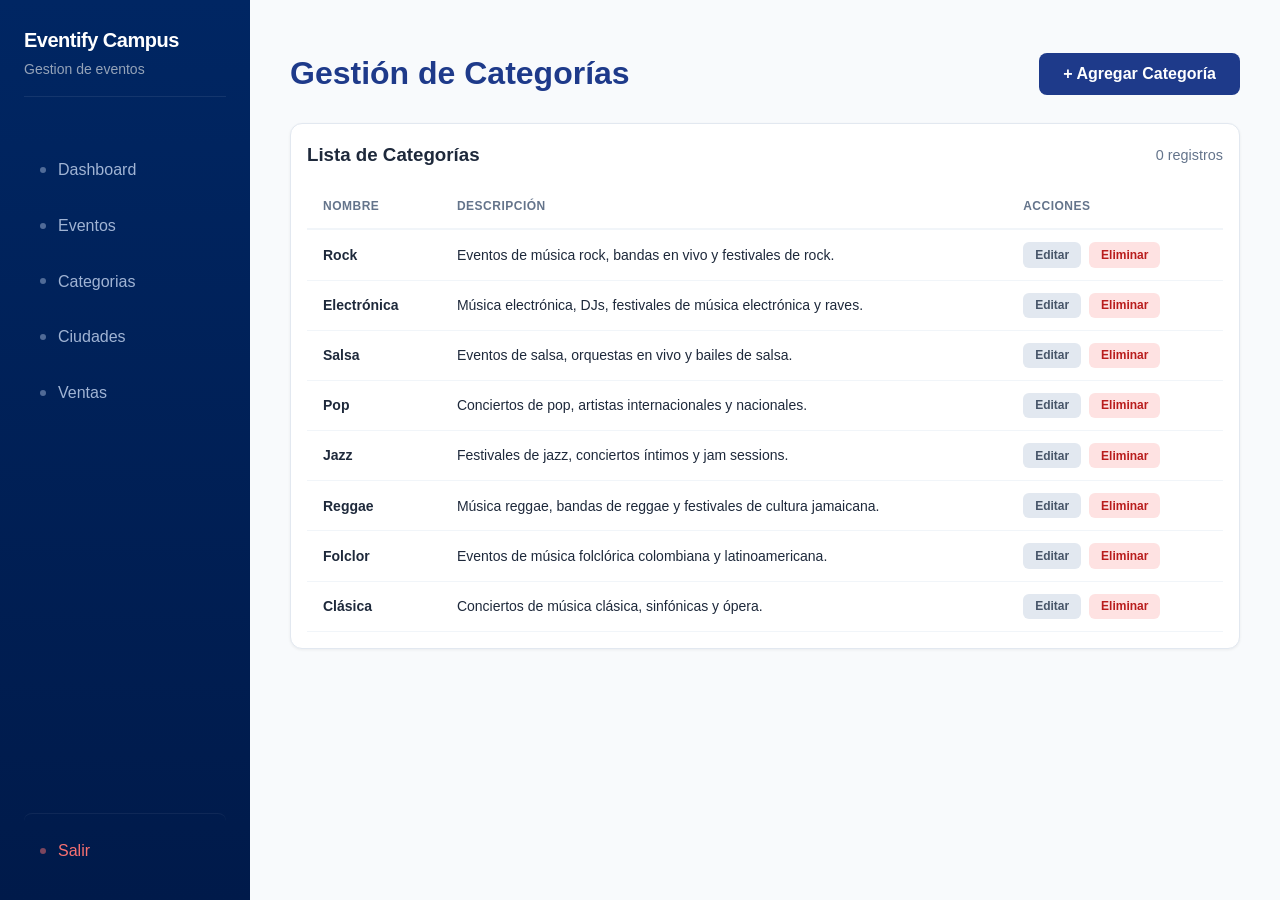
<file: Campusland-proyecto-js-main/Proyecto JS - Campuslands/pages/categorias.html>
<!DOCTYPE html>
<html lang="es">

<head>
    <meta charset="UTF-8">
    <meta name="viewport" content="width=device-width, initial-scale=1.0">
    <title>Gestión de Categorías - Eventify Campus</title>
    <link rel="icon" href="../resources/img/logo.jpeg">
    <link rel="stylesheet" href="../css/categorias.css">
    <link rel="stylesheet" href="../css/main.css">
</head>

<body>

    <div class="main-layout">
        <!-- Sidebar -->
        <div id="sidebar-container"></div>

        <!-- Contenido Principal -->
        <main class="dashboard-container">
            <section class="content">
                <header class="content-header">
                    <h1>Gestión de Categorías</h1>
                    <button id="btn-nueva-categoria" class="btn-primary">+ Agregar Categoría</button>
                </header>

                <!-- Tabla de Categorías -->
                <section class="table-container">
                    <div style="display: flex; justify-content: space-between; align-items: center; margin-bottom: 15px;">
                        <h3 style="color: #1e293b;">Lista de Categorías</h3>
                        <span id="contador-categorias" style="color: #64748b; font-size: 0.9rem;">0 registros</span>
                    </div>
                    <table id="tabla-categorias">
                        <thead>
                            <tr>
                                <th>Nombre</th>
                                <th>Descripción</th>
                                <th>Acciones</th>
                            </tr>
                        </thead>
                        <tbody id="body-categorias">
                            <!-- Las categorías se cargan aquí con JavaScript -->
                        </tbody>
                    </table>
                </section>
            </section>
        </main>
    </div>

    <div id="modal-categoria" class="modal-categoria">
        <div class="modal-content-categoria">
            <div style="display: flex; justify-content: space-between; align-items: center; margin-bottom: 20px; border-bottom: 1px solid #e2e8f0; padding-bottom: 15px;">
                <h2 id="modal-titulo" style="color: #1e3a8a; margin: 0;">Nueva Categoría</h2>
                <button type="button" id="btn-cerrar-modal-categoria" style="background: none; border: none; font-size: 1.5rem; cursor: pointer; color: #94a3b8;">&times;</button>
            </div>
            <form id="form-categoria">
                <input type="hidden" id="cat-id">
                
                <div class="form-group">
                    <label for="cat-nombre">Nombre</label>
                    <input type="text" id="cat-nombre" placeholder="Ej: Rock" required>
                </div>
                
                <div class="form-group">
                    <label for="cat-desc">Descripción</label>
                    <textarea id="cat-desc" rows="3" placeholder="Describe la categoría..."></textarea>
                </div>
                
                <button type="submit" class="btn-save">Guardar Categoría</button>
                <button type="button" id="btn-cancelar-categoria" class="btn-cancel">Cancelar</button>
            </form>
        </div>
    </div>
    
    <script src="../js/main.js"></script>
    <script src="../js/categorias.js"></script>

</body>

</html>
</file>
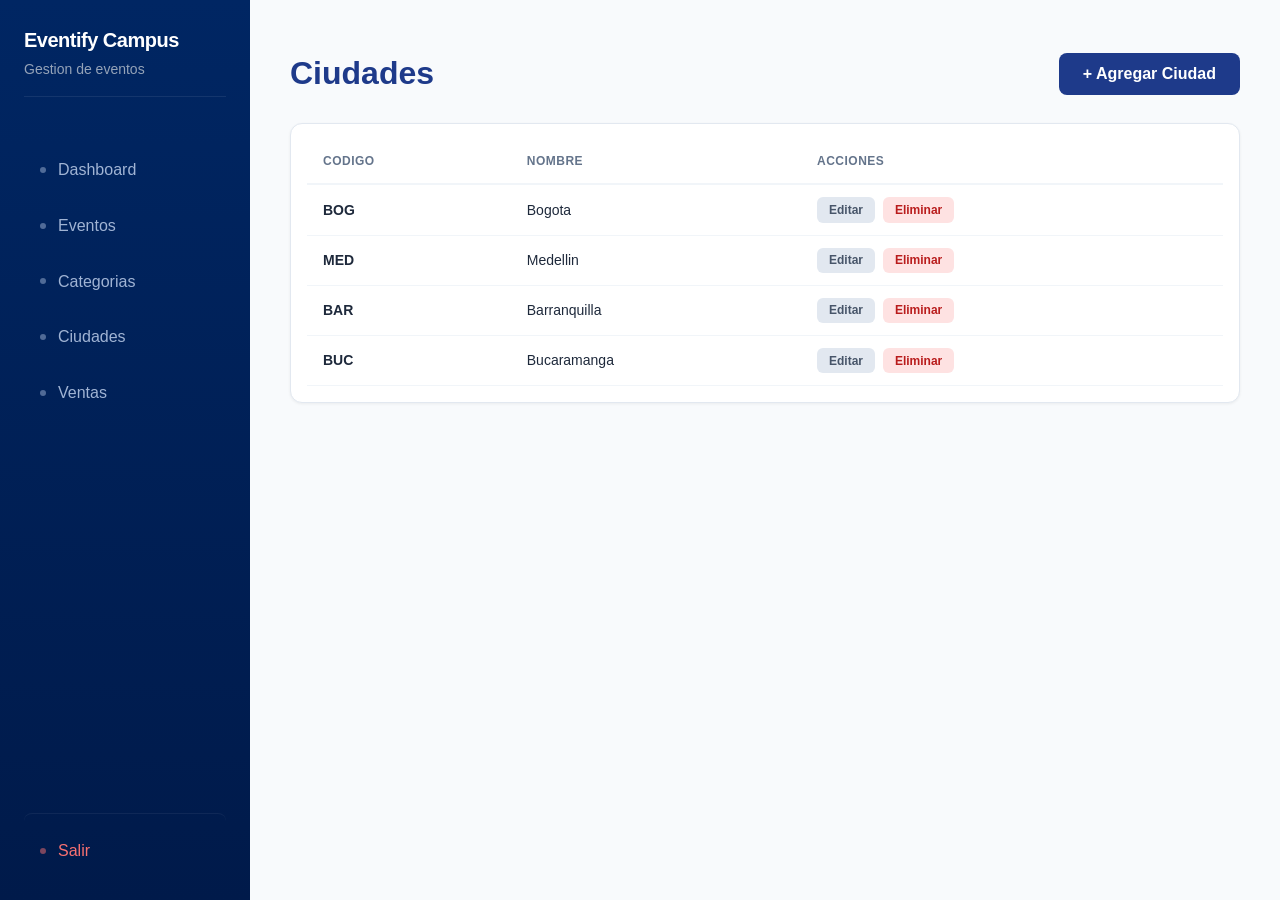
<file: Campusland-proyecto-js-main/Proyecto JS - Campuslands/pages/ciudades.html>
<!DOCTYPE html>
<html lang="es">
<head>
    <meta charset="UTF-8">
    <meta name="viewport" content="width=device-width, initial-scale=1.0">
    <title>Gestion de Ciudades - Eventify Campus</title>
    <link rel="icon" href="../resources/img/logo.jpeg">
    <link rel="stylesheet" href="../css/ciudades.css">
    <link rel="stylesheet" href="../css/main.css">
</head>
<body>

    <div class="main-layout">  
        <div id="sidebar-container"></div>

        <main class="dashboard-container">
            <section class="content">
                <header class="content-header">
                    <h1>Ciudades</h1>
                    <button id="btn-nueva-ciudad" class="btn-primary">+ Agregar Ciudad</button>
                </header>

                <!-- Tabla de Ciudades -->
                <section class="table-container">
                    <table id="tabla-ciudades">
                        <thead>
                            <tr>
                                <th>Codigo</th>
                                <th>Nombre</th>
                                <th>Acciones</th>
                            </tr>
                        </thead>
                        <tbody id="body-ciudades">
                        </tbody>
                    </table>
                </section>
            </section>
        </main>
    </div>

    <div id="modal-ciudad" class="modal-overlay">
        <div class="modal-content-ciudad">
            <h2 id="modal-titulo-ciudad">Nueva Ciudad</h2>
            <form id="form-ciudad">
                <input type="hidden" id="ciudad-id">
                
                <div class="form-group">
                    <label for="ciudad-codigo">Codigo</label>
                    <input type="text" id="ciudad-codigo" placeholder="Ej: BOG" required>
                    <small style="color: #64748b; display: block; margin-top: 4px;">Codigo unico de 3 caracteres</small>
                </div>
                
                <div class="form-group">
                    <label for="ciudad-nombre">Nombre</label>
                    <input type="text" id="ciudad-nombre" placeholder="Ej: Bogota" required>
                </div>
                
                <button type="submit" class="btn-save">Guardar Ciudad</button>
                <button type="button" id="ciudad-btn-cancelar" class="btn-cancel">Cancelar</button>
            </form>
        </div>
    </div>

    <script src="../js/main.js"></script>
    <script src="../js/ciudades.js"></script>

</body>
</html>
</file>
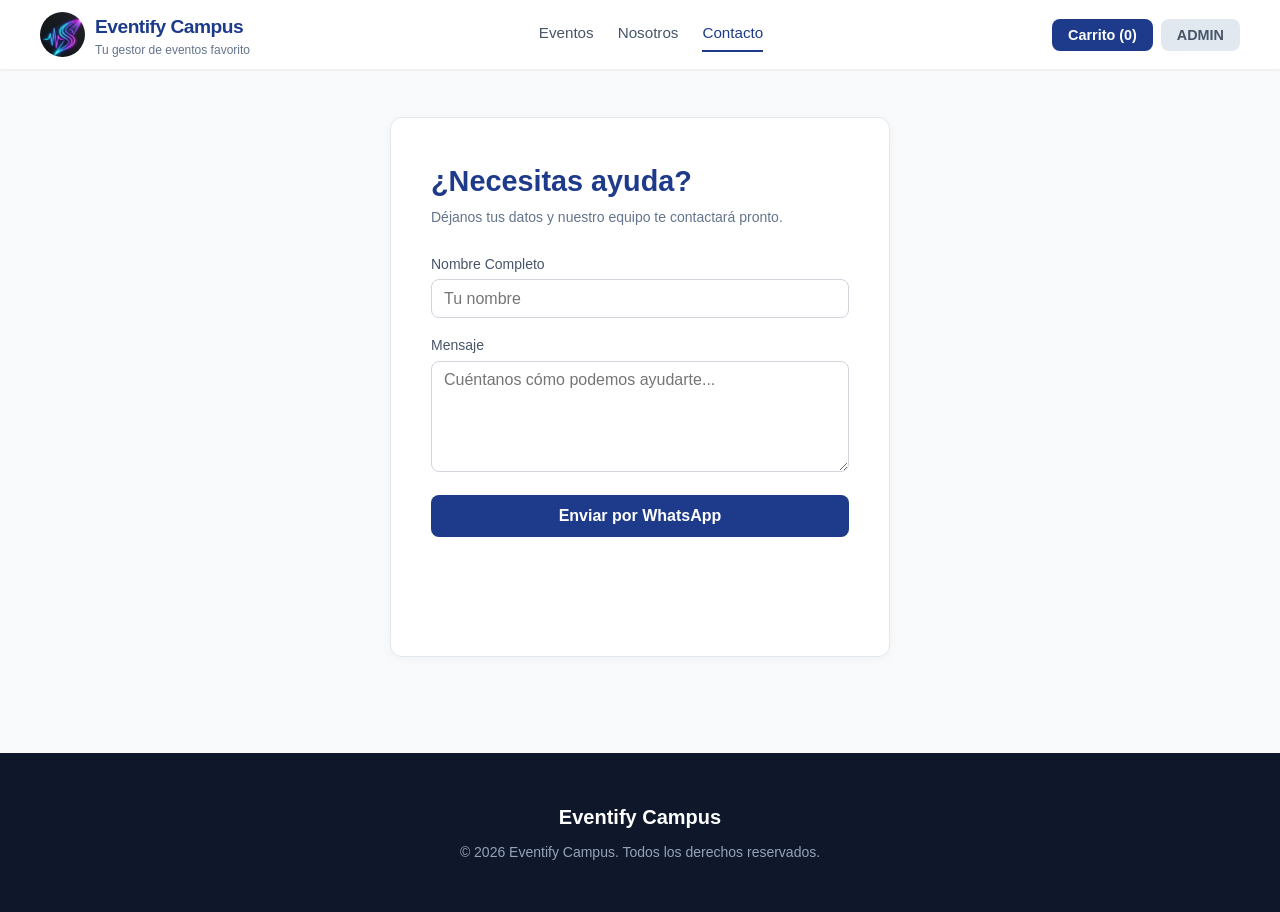
<file: Campusland-proyecto-js-main/Proyecto JS - Campuslands/pages/contacto.html>
<!DOCTYPE html>
<html lang="es">

<head>
    <meta charset="UTF-8">
    <meta name="viewport" content="width=device-width, initial-scale=1.0">
    <title>Contacto - Eventify Campus</title>
    <link rel="icon" href="../resources/img/logo.jpeg">
    <link rel="stylesheet" href="../css/main.css">
    <link rel="stylesheet" href="../css/contacto.css">
</head>

<body>

    <header class="navbar">
        <div class="logo-container">
            <div class="logo-icon">
                <a href="../index.html">
                    <img src="../resources/img/logo.jpeg" alt="logo">
                </a>
            </div>
            <div>
                <span class="logo-title">Eventify Campus</span>
                <p class="logo-subtitle">Tu gestor de eventos favorito</p>
            </div>
        </div>
        <nav class="nav-links">
            <a href="../index.html">Eventos</a>
            <a href="nostros.html">Nosotros</a>
            <a href="#" class="active">Contacto</a>
        </nav>
        <nav class="nav-acions">
            <button class="btn-carrito">Carrito</button>
            <a href="login.html">
                <button class="btn-panel">ADMIN</button>
            </a>
        </nav>
    </header>

    <main class="container">
        <section class="contact-section">
            <div class="contact-card">
                <h2>¿Necesitas ayuda?</h2>
                <p>Déjanos tus datos y nuestro equipo te contactará pronto.</p>

                <form id="form-contacto">
                    <div class="form-group">
                        <label for="nombre">Nombre Completo</label>
                        <input type="text" id="nombre" placeholder="Tu nombre" required>
                    </div>

                    <div class="form-group">
                        <label for="mensaje">Mensaje</label>
                        <textarea id="mensaje" rows="5" placeholder="Cuéntanos cómo podemos ayudarte..."
                            required></textarea>
                    </div>

                    <button type="submit" class="btn-primary">Enviar por WhatsApp</button>
                </form>
            </div>
        </section>
    </main>

    <footer class="main-footer">
        <h3>Eventify Campus</h3>
        <p>© 2026 Eventify Campus. Todos los derechos reservados.</p>
    </footer>

    <script src="../js/cliente.js"></script>
    <script src="../js/contacto.js"></script>
</body>

</html>
</file>
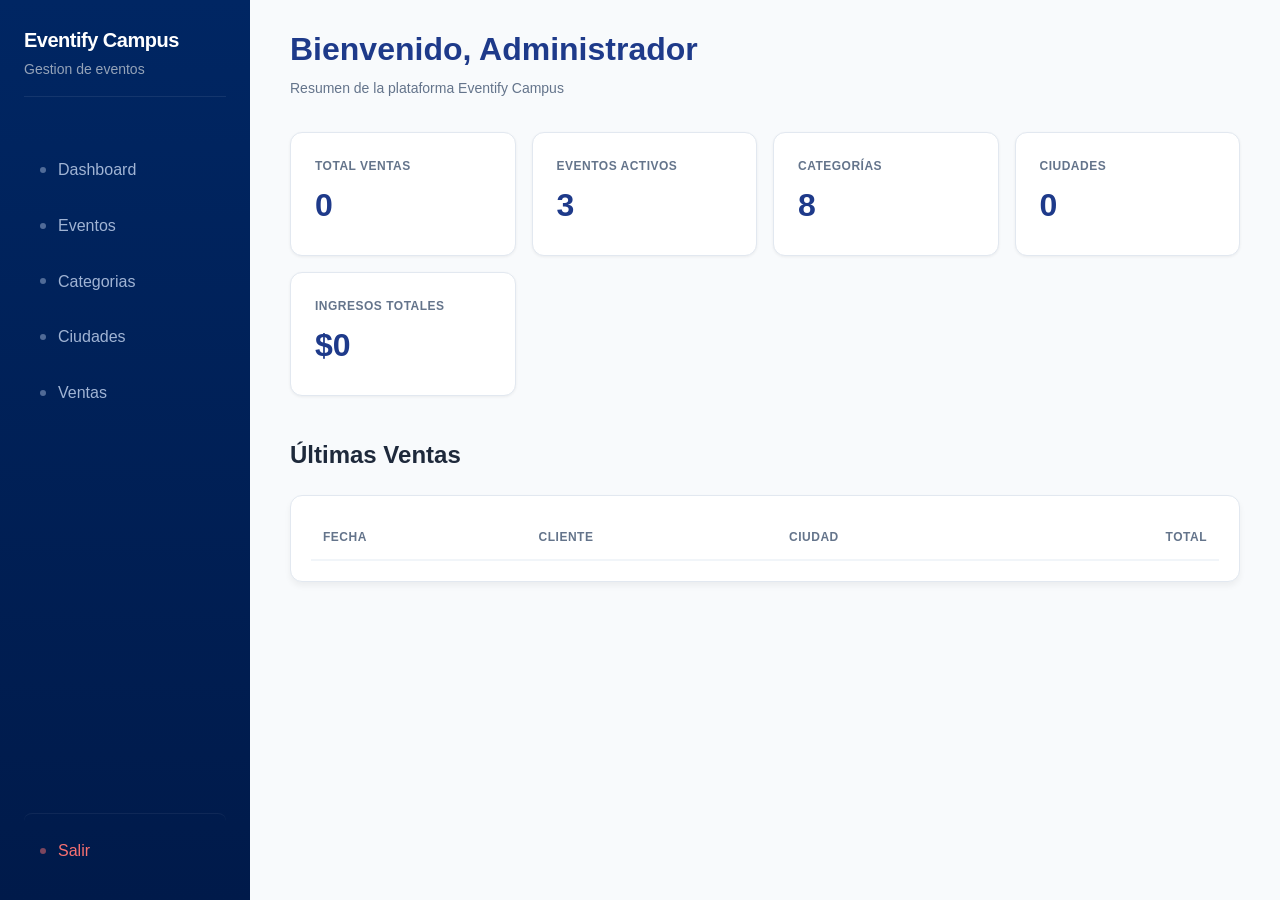
<file: Campusland-proyecto-js-main/Proyecto JS - Campuslands/pages/dasboard.html>
<!DOCTYPE html>
<html lang="es">

<head>
    <meta charset="UTF-8">
    <meta name="viewport" content="width=device-width, initial-scale=1.0">
    <title>Dashboard - Eventify Campus</title>
    <link rel="icon" href="../resources/img/logo.jpeg">
    <link rel="stylesheet" href="../css/main.css">
    <link rel="stylesheet" href="../css/dashboard.css">
</head>

<body>
    <div class="main-layout">

        <div id="sidebar-container"></div>

        <main class="content">
            <h1>Bienvenido, Administrador</h1>
            <p>Resumen de la plataforma Eventify Campus</p>

            <div class="stats-grid">
                <div class="card">
                    <h3>Total Ventas</h3>
                    <p id="stat-ventas">0</p>
                </div>
                <div class="card">
                    <h3>Eventos Activos</h3>
                    <p id="stat-eventos">0</p>
                </div>
                <div class="card">
                    <h3>Categorías</h3>
                    <p id="stat-categorias">0</p>
                </div>
                <div class="card">
                    <h3>Ciudades</h3>
                    <p id="stat-ciudades">0</p>
                </div>
                <div class="card">
                    <h3>Ingresos Totales</h3>
                    <p id="stat-ingresos">$0</p>
                </div>
            </div>

            <section class="recent-sales" style="margin-top: 40px;">
                <h2 style="color: #1e293b; margin-bottom: 20px;">Últimas Ventas</h2>
                <div class="table-container" style="background: white; padding: 20px; border-radius: 12px; box-shadow: 0 4px 6px rgba(0,0,0,0.05);">
                    <table style="width: 100%; border-collapse: collapse;">
                        <thead>
                            <tr>
                                <th style="text-align: left; color: #64748b; padding: 12px; border-bottom: 2px solid #f1f5f9;">Fecha</th>
                                <th style="text-align: left; color: #64748b; padding: 12px; border-bottom: 2px solid #f1f5f9;">Cliente</th>
                                <th style="text-align: left; color: #64748b; padding: 12px; border-bottom: 2px solid #f1f5f9;">Ciudad</th>
                                <th style="text-align: right; color: #64748b; padding: 12px; border-bottom: 2px solid #f1f5f9;">Total</th>
                            </tr>
                        </thead>
                        <tbody id="ultimas-ventas-body">
                        </tbody>
                    </table>
                </div>
            </section>
        </main>
    </div>

    <script src="../js/main.js"></script>
    <script src="../js/dashboard.js"></script>
</body>

</html>
</file>
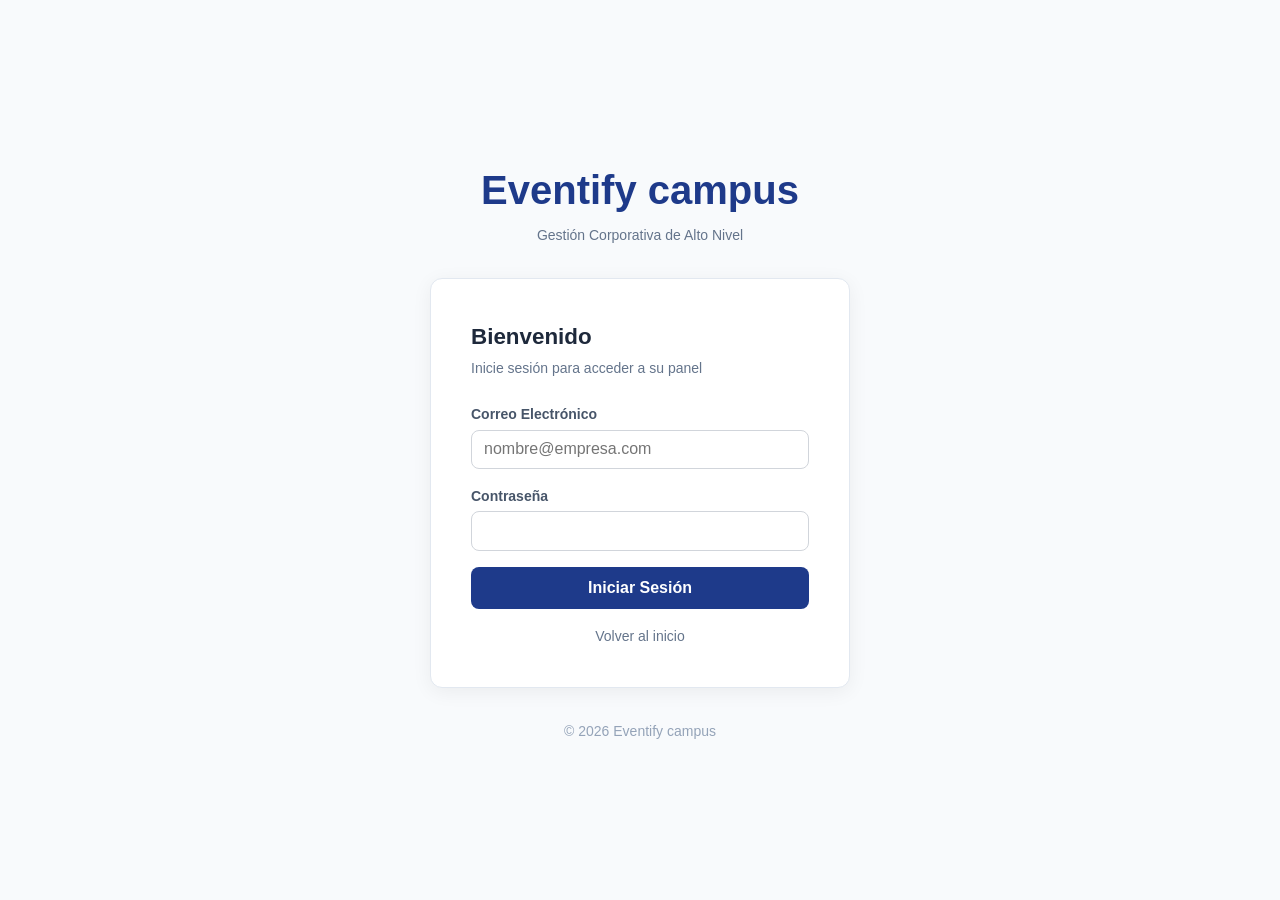
<file: Campusland-proyecto-js-main/Proyecto JS - Campuslands/pages/login.html>
<!DOCTYPE html>
<html lang="es">

<head>
    <meta charset="UTF-8">
    <meta name="viewport" content="width=device-width, initial-scale=1.0">
    <title>Eventify campus</title>
    <link rel="icon" href="../resources/img/logo.jpeg">
    <link rel="stylesheet" href="../css/main.css">
    <link rel="stylesheet" href="../css/login.css">
</head>

<body class="login-body">
    <header>
        <h1 class="titulo">Eventify campus</h1>
        <p>Gestión Corporativa de Alto Nivel</p>
    </header>

    <main class="login-main">
        <h2 class="subtitulo">Bienvenido</h2>
        <p>Inicie sesión para acceder a su panel</p>

        <form id="form">
            <label for="correo">Correo Electrónico</label>
            <input type="email" id="correo" placeholder="nombre@empresa.com" required>

            <label for="contrasena">Contraseña</label>
            <input type="password" id="contrasena" required>

            <button type="submit">Iniciar Sesión</button>
            <a href="../index.html">Volver al inicio</a>
        </form>
    </main>

    <footer>
        <p>© 2026 Eventify campus</p>
    </footer>

    <script src="../js/login.js"></script>
</body>

</html>
</file>
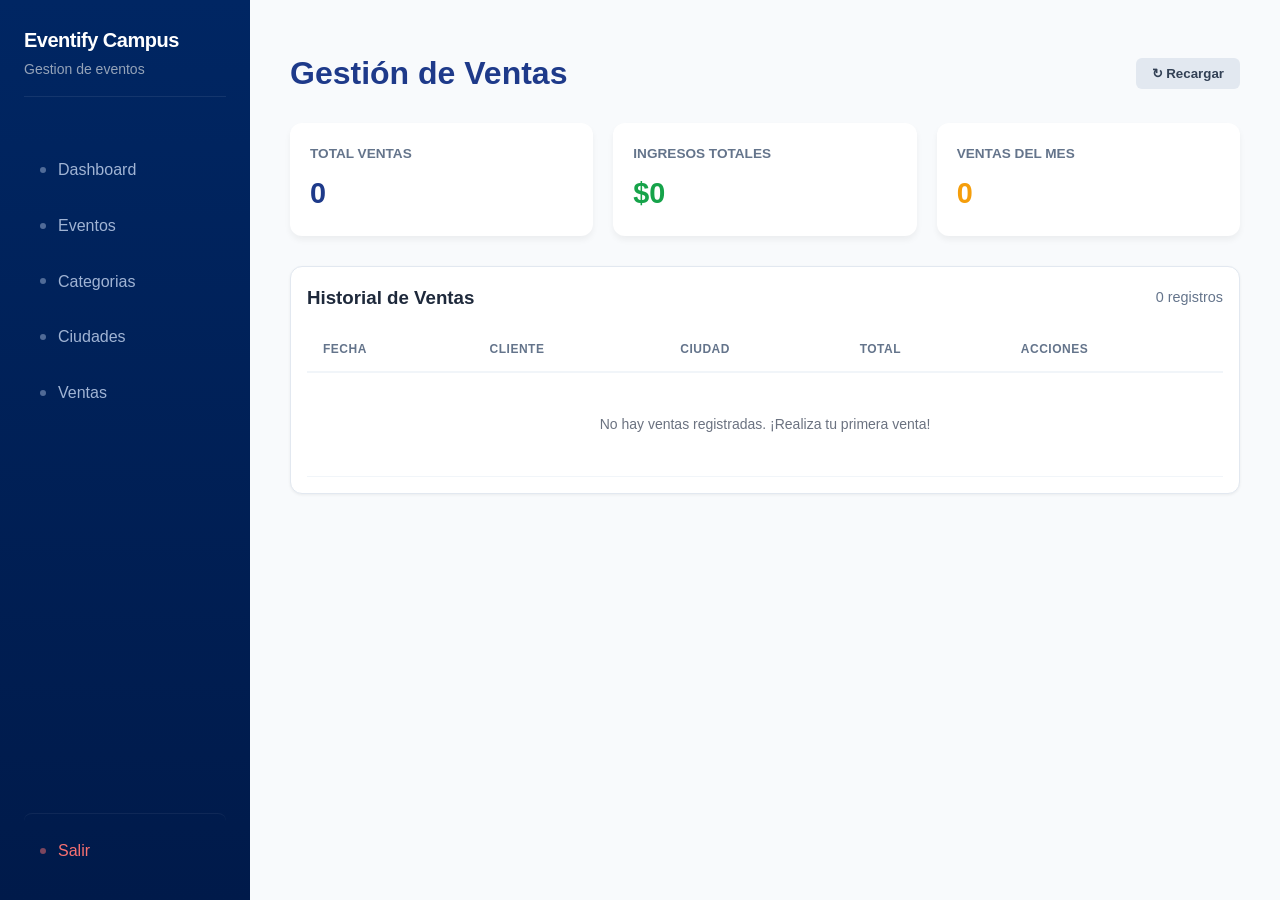
<file: Campusland-proyecto-js-main/Proyecto JS - Campuslands/pages/ventas.html>
<!DOCTYPE html>
<html lang="es">

<head>
    <meta charset="UTF-8">
    <meta name="viewport" content="width=device-width, initial-scale=1.0">
    <title>Gestión de Ventas - Eventify Campus</title>
    <link rel="icon" href="../resources/img/logo.jpeg">
    <link rel="stylesheet" href="../css/ventas.css">
    <link rel="stylesheet" href="../css/main.css">
</head>

<body>

    <div class="main-layout">

        <div id="sidebar-container"></div>

        <main class="dashboard-container">
            <section class="content">
                <header class="content-header">
                    <h1>Gestión de Ventas</h1>
                    <div class="header-actions">
                        <button id="btn-recargar-ventas" class="btn-secondary" style="background: #e2e8f0; color: #334155; padding: 8px 16px; border: none; border-radius: 6px; cursor: pointer; font-weight: 600;">
                            ↻ Recargar
                        </button>
                    </div>
                </header>

                <div class="sales-summary" style="display: grid; grid-template-columns: repeat(auto-fit, minmax(200px, 1fr)); gap: 20px; margin-bottom: 30px;">
                    <div class="summary-card" style="background: white; padding: 20px; border-radius: 12px; box-shadow: 0 4px 6px rgba(0,0,0,0.05);">
                        <h4 style="color: #64748b; font-size: 0.85rem; text-transform: uppercase; margin-bottom: 5px;">Total Ventas</h4>
                        <p id="resumen-total-ventas" style="font-size: 1.8rem; font-weight: 800; color: #1e3a8a; margin: 0;">0</p>
                    </div>
                    <div class="summary-card" style="background: white; padding: 20px; border-radius: 12px; box-shadow: 0 4px 6px rgba(0,0,0,0.05);">
                        <h4 style="color: #64748b; font-size: 0.85rem; text-transform: uppercase; margin-bottom: 5px;">Ingresos Totales</h4>
                        <p id="resumen-ingresos-totales" style="font-size: 1.8rem; font-weight: 800; color: #16a34a; margin: 0;">$0</p>
                    </div>
                    <div class="summary-card" style="background: white; padding: 20px; border-radius: 12px; box-shadow: 0 4px 6px rgba(0,0,0,0.05);">
                        <h4 style="color: #64748b; font-size: 0.85rem; text-transform: uppercase; margin-bottom: 5px;">Ventas del Mes</h4>
                        <p id="resumen-ventas-mes" style="font-size: 1.8rem; font-weight: 800; color: #f59e0b; margin: 0;">0</p>
                    </div>
                </div>
                <section class="table-container">
                    <div style="display: flex; justify-content: space-between; align-items: center; margin-bottom: 15px;">
                        <h3 style="color: #1e293b;">Historial de Ventas</h3>
                        <span id="contador-ventas" style="color: #64748b; font-size: 0.9rem;">0 registros</span>
                    </div>
                    <table id="tabla-ventas">
                        <thead>
                            <tr>
                                <th>Fecha</th>
                                <th>Cliente</th>
                                <th>Ciudad</th>
                                <th>Total</th>
                                <th>Acciones</th>
                            </tr>
                        </thead>
                        <tbody id="body-ventas">
                        </tbody>
                    </table>
                </section>
            </section>
        </main>
    </div>

    <div id="modal-detalle-venta" class="modal-overlay">
        <div class="modal-content-venta">
            <div class="modal-header" style="display: flex; justify-content: space-between; align-items: center; margin-bottom: 20px; border-bottom: 1px solid #e2e8f0; padding-bottom: 15px;">
                <h2 style="color: #1e3a8a; margin: 0;">Detalle del Pedido</h2>
                <button id="btn-cerrar-detalle" style="background: none; border: none; font-size: 1.5rem; cursor: pointer; color: #94a3b8;">&times;</button>
            </div>
            <div id="contenido-detalle" style="max-height: 60vh; overflow-y: auto;">
            </div>
        </div>
    </div>

    <script src="../js/main.js"></script>
    <script src="../js/ventas.js"></script>
</body>

</html>
</file>
<file: Campusland-proyecto-js-main/Proyecto JS - Campuslands/css/categorias.css>
.main-layout {
    display: grid;
    grid-template-columns: var(--sidebar-width) 1fr;
    min-height: 100vh;
}

.content {
    padding: var(--spacing-lg) var(--container-padding);
    overflow-y: auto;
    max-width: 1200px;
    margin: 0 auto;
    width: 100%;
}

.content-header {
    display: flex;
    justify-content: space-between;
    align-items: center;
    margin-bottom: var(--spacing-lg);
    flex-wrap: wrap;
    gap: var(--spacing-sm);
}

.content-header h1 {
    font-size: clamp(1.3rem, 3vw, 2rem);
    color: var(--color-primary);
    margin: 0;
}

.btn-primary {
    background-color: var(--color-primary);
    color: white;
    padding: 0.5rem 1rem;
    border: none;
    border-radius: var(--border-radius-md);
    cursor: pointer;
    font-weight: 600;
    font-size: var(--font-size-sm);
    transition: all 0.2s, transform 0.1s;
    white-space: nowrap;
}

.btn-primary:hover {
    background-color: var(--color-primary-dark);
}

.btn-primary:active {
    transform: scale(0.96);
}

.modal-categoria {
    display: none;
    position: fixed;
    top: 0;
    left: 0;
    width: 100%;
    height: 100%;
    background: rgba(0, 0, 0, 0.6);
    backdrop-filter: blur(4px);
    justify-content: center;
    align-items: center;
    z-index: 1000;
    padding: var(--spacing-md);
}

.modal-categoria.is-active {
    display: flex;
}

.modal-content-categoria {
    background: var(--color-bg-white);
    padding: var(--spacing-xl);
    border-radius: var(--border-radius-lg);
    width: 100%;
    max-width: 400px;
    box-shadow: 0 20px 60px rgba(0, 0, 0, 0.15);
    animation: modalFadeIn 0.25s ease;
}

.modal-content-categoria h2 {
    margin-top: 0;
    margin-bottom: var(--spacing-lg);
    color: var(--color-primary);
    font-size: var(--font-size-xl);
}

@keyframes modalFadeIn {
    from {
        opacity: 0;
        transform: scale(0.95) translateY(10px);
    }

    to {
        opacity: 1;
        transform: scale(1) translateY(0);
    }
}

@media (max-width: 768px) {
    .main-layout {
        grid-template-columns: 1fr;
    }

    .content {
        padding: var(--spacing-md) var(--container-padding);
    }

    .content-header {
        flex-direction: column;
        align-items: stretch;
        gap: var(--spacing-sm);
    }

    .content-header h1 {
        font-size: 1.3rem;
    }

    .btn-primary {
        width: 100%;
        justify-content: center;
        padding: 0.6rem;
    }

    .modal-content-categoria {
        padding: var(--spacing-lg);
        margin: var(--spacing-sm);
        border-radius: var(--border-radius-md);
    }

    .table-container {
        margin: 0 calc(-1 * var(--container-padding));
        border-radius: 0;
        padding: var(--spacing-sm);
        overflow-x: auto;
    }

    table {
        font-size: var(--font-size-sm);
        min-width: 400px;
    }

    th,
    td {
        padding: 0.5rem 0.6rem;
    }

    table button {
        padding: 0.25rem 0.5rem;
        font-size: 0.65rem;
        margin-right: 2px;
    }
}

@media (min-width: 769px) and (max-width: 1024px) {
    .main-layout {
        grid-template-columns: 220px 1fr;
    }
}
</file>
<file: Campusland-proyecto-js-main/Proyecto JS - Campuslands/css/main.css>
*,
*::before,
*::after {
    margin: 0;
    padding: 0;
    box-sizing: border-box;
}

:root {

    --color-primary: #1e3a8a;
    --color-primary-dark: #15396d;
    --color-primary-light: #3b5ca8;
    --color-secondary: #f472b6;
    --color-bg-white: #ffffff;
    --color-bg-light: #f8fafc;
    --color-footer-bg: #0f172a;

    --text-primary: #1e293b;
    --text-secondary: #475569;
    --text-muted: #64748b;
    --text-light: #94a3b8;

    --border-radius-sm: 6px;
    --border-radius-md: 8px;
    --border-radius-lg: 12px;
    --border-radius-xl: 16px;
    --border-radius-pill: 9999px;

    --spacing-xs: 0.25rem;
    --spacing-sm: 0.5rem;
    --spacing-md: 1rem;
    --spacing-lg: 1.5rem;
    --spacing-xl: 2rem;
    --spacing-2xl: 3rem;
    --spacing-3xl: 4rem;

    --font-family-base: 'Segoe UI', Tahoma, Geneva, Verdana, sans-serif;
    --font-size-xs: 0.75rem;
    --font-size-sm: 0.875rem;
    --font-size-base: 1rem;
    --font-size-lg: 1.125rem;
    --font-size-xl: 1.25rem;
    --font-size-2xl: 1.5rem;
    --font-size-3xl: 2rem;
    --font-size-4xl: 2.5rem;

    --sidebar-width: 250px;
    --sidebar-width-collapsed: 0px;
    --navbar-height: 64px;
    --container-padding: clamp(1rem, 4vw, 3rem);
}

html {
    scroll-behavior: smooth;
    font-size: 16px;
}

body {
    min-height: 100vh;
    background: var(--color-bg-light);
    color: var(--text-primary);
    font-family: var(--font-family-base);
    line-height: 1.6;
    -webkit-font-smoothing: antialiased;
    -moz-osx-font-smoothing: grayscale;
}

img {
    max-width: 100%;
    height: auto;
    display: block;
}

a {
    text-decoration: none;
    color: inherit;
}

::-webkit-scrollbar {
    width: 6px;
    height: 6px;
}

::-webkit-scrollbar-track {
    background: var(--color-bg-light);
}

::-webkit-scrollbar-thumb {
    background: var(--color-primary);
    border-radius: var(--border-radius-pill);
}

::-webkit-scrollbar-thumb:hover {
    background: var(--color-primary-dark);
}

.navbar {
    display: flex;
    justify-content: space-between;
    align-items: center;
    padding: 0.75rem var(--container-padding);
    background: var(--color-bg-white);
    box-shadow: 0 1px 3px rgba(0, 0, 0, 0.08);
    position: sticky;
    top: 0;
    z-index: 1000;
    min-height: var(--navbar-height);
    gap: var(--spacing-sm);
    flex-wrap: wrap;
}

.logo-container {
    display: flex;
    align-items: center;
    gap: 10px;
    flex-shrink: 0;
}

.logo-icon img {
    width: clamp(35px, 5vw, 45px);
    height: clamp(35px, 5vw, 45px);
    object-fit: cover;
    border-radius: 50%;
}

.logo-title {
    font-weight: 800;
    color: var(--color-primary);
    font-size: clamp(0.95rem, 2.5vw, 1.2rem);
    letter-spacing: -0.5px;
}

.logo-subtitle {
    font-size: clamp(0.6rem, 1.5vw, 0.75rem);
    color: var(--text-muted);
    margin: 0;
    line-height: 1.2;
}

.nav-links {
    display: flex;
    gap: clamp(0.75rem, 2vw, 1.5rem);
    flex-wrap: wrap;
}

.nav-links a {
    text-decoration: none;
    color: var(--text-secondary);
    font-weight: 500;
    font-size: clamp(0.8rem, 1.5vw, 0.95rem);
    transition: color 0.2s;
    padding: 0.25rem 0;
    border-bottom: 2px solid transparent;
}

.nav-links a:hover,
.nav-links a.active {
    color: var(--color-primary);
    border-bottom-color: var(--color-primary);
}

.nav-acions {
    display: flex;
    gap: 8px;
    flex-wrap: wrap;
    align-items: center;
}

.btn-carrito {
    background: var(--color-primary);
    color: white;
    padding: 0.5rem 1rem;
    border-radius: var(--border-radius-md);
    border: none;
    cursor: pointer;
    font-weight: 600;
    font-size: clamp(0.75rem, 1.2vw, 0.9rem);
    transition: all 0.2s, transform 0.1s;
    white-space: nowrap;
}

.btn-carrito:hover {
    background: var(--color-primary-dark);
    transform: scale(1.02);
}

.btn-carrito:active {
    transform: scale(0.96);
}

.btn-panel {
    background: #e2e8f0;
    color: var(--text-secondary);
    padding: 0.5rem 1rem;
    border-radius: var(--border-radius-md);
    border: none;
    text-decoration: none;
    font-weight: 600;
    font-size: clamp(0.75rem, 1.2vw, 0.9rem);
    cursor: pointer;
    transition: all 0.2s;
    white-space: nowrap;
}

.btn-panel:hover {
    background: #cbd5e1;
}

.btn-primary {
    background-color: var(--color-primary);
    color: #fff;
    border: none;
    padding: 0.75rem 1.5rem;
    border-radius: var(--border-radius-md);
    cursor: pointer;
    font-weight: 600;
    font-size: var(--font-size-base);
    transition: all 0.3s, transform 0.1s;
    display: inline-flex;
    align-items: center;
    justify-content: center;
    gap: 8px;
}

.btn-primary:hover {
    background-color: var(--color-primary-dark);
    transform: translateY(-1px);
}

.btn-primary:active {
    transform: scale(0.97);
}

.btn-secondary {
    background-color: transparent;
    color: white;
    border: 1px solid rgba(255, 255, 255, 0.3);
    padding: 0.75rem 1.5rem;
    border-radius: var(--border-radius-md);
    cursor: pointer;
    transition: all 0.3s;
    font-weight: 600;
}

.btn-secondary:hover {
    background-color: rgba(255, 255, 255, 0.1);
}

.btn-small {
    padding: 0.4rem 0.8rem;
    font-size: var(--font-size-sm);
}

.main-footer {
    background-color: var(--color-footer-bg);
    color: #cbd5e1;
    text-align: center;
    padding: var(--spacing-2xl) var(--container-padding);
    margin-top: var(--spacing-2xl);
}

.main-footer h3 {
    color: white;
    margin-bottom: var(--spacing-sm);
    font-size: var(--font-size-xl);
}

.main-footer p {
    font-size: var(--font-size-sm);
    color: var(--text-light);
}

.sidebar {
    width: var(--sidebar-width);
    height: 100vh;
    background: #002663;
    background: linear-gradient(180deg, #002663 0%, #001a4a 100%);
    color: #ffffff;
    display: flex;
    flex-direction: column;
    padding: var(--spacing-lg);
    position: sticky;
    top: 0;
    flex-shrink: 0;
    overflow-y: auto;
    transition: transform 0.3s ease, width 0.3s ease;
    z-index: 999;
}

.sidebar .sidebar-header {
    margin-bottom: var(--spacing-2xl);
    padding-bottom: var(--spacing-md);
    border-bottom: 1px solid rgba(255, 255, 255, 0.08);
}

.sidebar .sidebar-header h2 {
    font-size: var(--font-size-xl);
    margin-bottom: 2px;
    color: #ffffff;
    letter-spacing: -0.5px;
}

.sidebar .sidebar-header p {
    font-size: var(--font-size-sm);
    color: #94a3b8;
    margin: 0;
}

.sidebar .sidebar-menu {
    display: flex;
    flex-direction: column;
    gap: 6px;
    flex: 1;
}

.sidebar .sidebar-menu a {
    color: #a0b4d4;
    text-decoration: none;
    padding: 0.75rem 1rem;
    border-radius: var(--border-radius-md);
    transition: all 0.2s;
    font-weight: 500;
    display: flex;
    align-items: center;
    gap: 12px;
    font-size: var(--font-size-base);
}

.sidebar .sidebar-menu a::before {
    content: '';
    width: 6px;
    height: 6px;
    background: currentColor;
    border-radius: 50%;
    opacity: 0.5;
    flex-shrink: 0;
}

.sidebar .sidebar-menu a:hover,
.sidebar .sidebar-menu a.active {
    background: rgba(255, 255, 255, 0.08);
    color: white;
}

.sidebar .sidebar-menu a.active::before {
    opacity: 1;
    background: var(--color-secondary);
}

.sidebar .sidebar-menu a:last-child {
    margin-top: auto;
    border-top: 1px solid rgba(255, 255, 255, 0.06);
    padding-top: var(--spacing-lg);
    color: #f87171;
}

.sidebar .sidebar-menu a:last-child:hover {
    background: rgba(248, 113, 113, 0.1);
    color: #fca5a5;
}

.sidebar-toggle {
    display: none;
    background: none;
    border: none;
    color: var(--text-primary);
    font-size: 1.5rem;
    cursor: pointer;
    padding: 0.5rem;
    border-radius: var(--border-radius-md);
    transition: all 0.2s;
}

.sidebar-toggle:hover {
    background: rgba(0, 0, 0, 0.05);
}

.sidebar-overlay {
    display: none;
    position: fixed;
    top: 0;
    left: 0;
    right: 0;
    bottom: 0;
    background: rgba(0, 0, 0, 0.4);
    z-index: 998;
    opacity: 0;
    transition: opacity 0.3s ease;
}

.sidebar-overlay.active {
    opacity: 1;
}

.main-layout {
    display: grid;
    grid-template-columns: var(--sidebar-width) 1fr;
    min-height: 100vh;
}

.content {
    padding: var(--spacing-lg) var(--container-padding);
    overflow-y: auto;
    max-width: 1200px;
    margin: 0 auto;
    width: 100%;
}

.content-header {
    display: flex;
    justify-content: space-between;
    align-items: center;
    margin-bottom: var(--spacing-lg);
    flex-wrap: wrap;
    gap: var(--spacing-md);
}

.content-header h1 {
    font-size: clamp(1.3rem, 4vw, 2rem);
    color: var(--color-primary);
    margin: 0;
}

.card {
    background: var(--color-bg-white);
    padding: var(--spacing-lg);
    border-radius: var(--border-radius-lg);
    box-shadow: 0 1px 3px rgba(0, 0, 0, 0.06);
    border: 1px solid #e2e8f0;
    transition: transform 0.2s, box-shadow 0.2s;
}

.card:hover {
    transform: translateY(-2px);
    box-shadow: 0 4px 12px rgba(0, 0, 0, 0.08);
}

.card h3 {
    font-size: var(--font-size-sm);
    text-transform: uppercase;
    color: var(--text-muted);
    margin-bottom: var(--spacing-sm);
    letter-spacing: 0.5px;
}

.card p {
    font-size: clamp(1.5rem, 4vw, 2rem);
    font-weight: 800;
    color: var(--color-primary);
    margin: 0;
}

.table-container {
    background: var(--color-bg-white);
    padding: var(--spacing-md);
    border-radius: var(--border-radius-lg);
    box-shadow: 0 1px 3px rgba(0, 0, 0, 0.06);
    border: 1px solid #e2e8f0;
    overflow-x: auto;
}

table {
    width: 100%;
    border-collapse: collapse;
    font-size: var(--font-size-sm);
    min-width: 500px;
}

th {
    text-align: left;
    color: var(--text-muted);
    padding: 0.75rem 1rem;
    border-bottom: 2px solid #f1f5f9;
    font-weight: 600;
    font-size: var(--font-size-xs);
    text-transform: uppercase;
    letter-spacing: 0.5px;
}

td {
    padding: 0.75rem 1rem;
    border-bottom: 1px solid #f1f5f9;
    color: var(--text-primary);
    vertical-align: middle;
}

td img {
    width: 40px;
    height: 40px;
    object-fit: cover;
    border-radius: var(--border-radius-sm);
}

table button {
    padding: 0.35rem 0.75rem;
    border: none;
    border-radius: var(--border-radius-sm);
    font-size: var(--font-size-xs);
    font-weight: 600;
    cursor: pointer;
    transition: all 0.2s;
    margin-right: 4px;
}

table button:first-child {
    background-color: #e2e8f0;
    color: var(--text-secondary);
}

table button:first-child:hover {
    background-color: #cbd5e1;
}

table button:last-child {
    background-color: #fee2e2;
    color: #b91c1c;
}

table button:last-child:hover {
    background-color: #fecaca;
}

table button:active {
    transform: scale(0.95);
}

.modal-overlay {
    display: none;
    position: fixed;
    top: 0;
    left: 0;
    width: 100%;
    height: 100%;
    background: rgba(0, 0, 0, 0.6);
    backdrop-filter: blur(4px);
    justify-content: center;
    align-items: center;
    z-index: 1000;
    padding: var(--spacing-md);
}

.modal-overlay.is-active {
    display: flex;
}

.modal-content,
.eventos-modal-content,
.modal-content-categoria {
    background: var(--color-bg-white);
    padding: var(--spacing-xl);
    border-radius: var(--border-radius-lg);
    width: 100%;
    max-width: 500px;
    max-height: 90vh;
    overflow-y: auto;
    box-shadow: 0 20px 60px rgba(0, 0, 0, 0.2);
    animation: modalFadeIn 0.25s ease;
}

@keyframes modalFadeIn {
    from {
        opacity: 0;
        transform: scale(0.95) translateY(10px);
    }

    to {
        opacity: 1;
        transform: scale(1) translateY(0);
    }
}

.modal-content h2,
.eventos-modal-content h2,
.modal-content-categoria h2 {
    margin-top: 0;
    margin-bottom: var(--spacing-lg);
    color: var(--color-primary);
    font-size: var(--font-size-xl);
}

.form-group {
    margin-bottom: var(--spacing-md);
}

.form-group label {
    display: block;
    margin-bottom: 4px;
    font-weight: 600;
    font-size: var(--font-size-sm);
    color: var(--text-primary);
}

.form-group input,
.form-group select,
.form-group textarea {
    width: 100%;
    padding: 0.6rem 0.75rem;
    border: 1px solid #cbd5e1;
    border-radius: var(--border-radius-md);
    font-family: inherit;
    font-size: var(--font-size-base);
    transition: border-color 0.2s, box-shadow 0.2s;
    background: var(--color-bg-white);
}

.form-group input:focus,
.form-group select:focus,
.form-group textarea:focus {
    outline: none;
    border-color: var(--color-primary);
    box-shadow: 0 0 0 3px rgba(30, 58, 138, 0.1);
}

.form-group textarea {
    resize: vertical;
    min-height: 80px;
}

.btn-save {
    width: 100%;
    padding: 0.75rem;
    background-color: var(--color-primary);
    color: white;
    border: none;
    border-radius: var(--border-radius-md);
    cursor: pointer;
    font-weight: 600;
    font-size: var(--font-size-base);
    transition: all 0.2s;
    margin-top: var(--spacing-sm);
}

.btn-save:hover {
    background-color: var(--color-primary-dark);
}

.btn-cancel {
    width: 100%;
    padding: 0.75rem;
    background-color: #e2e8f0;
    border: none;
    border-radius: var(--border-radius-md);
    cursor: pointer;
    font-weight: 600;
    margin-top: var(--spacing-sm);
    transition: all 0.2s;
}

.btn-cancel:hover {
    background-color: #cbd5e1;
}

@media (max-width: 480px) {
    :root {
        --container-padding: 0.75rem;
    }

    .navbar {
        padding: 0.5rem var(--container-padding);
    }

    .logo-title {
        font-size: 0.85rem;
    }

    .logo-subtitle {
        display: none;
    }

    .nav-links a {
        font-size: 0.75rem;
        padding: 0.2rem 0.4rem;
    }

    .btn-carrito,
    .btn-panel {
        padding: 0.35rem 0.6rem;
        font-size: 0.7rem;
    }

    .btn-primary {
        padding: 0.5rem 1rem;
        font-size: var(--font-size-sm);
    }

    .content {
        padding: var(--spacing-md) var(--container-padding);
    }

    .content-header {
        flex-direction: column;
        align-items: stretch;
        gap: var(--spacing-sm);
    }

    .content-header h1 {
        font-size: 1.2rem;
    }

    .sidebar {
        position: fixed;
        top: 0;
        left: 0;
        transform: translateX(-100%);
        width: 280px;
        height: 100vh;
        z-index: 999;
        padding: var(--spacing-md);
    }

    .sidebar.open {
        transform: translateX(0);
    }

    .sidebar-overlay {
        display: block;
    }

    .sidebar-toggle {
        display: flex;
        align-items: center;
        justify-content: center;
    }

    .main-layout {
        grid-template-columns: 1fr;
    }

    .main-layout .sidebar {
        display: flex;
    }

    .modal-content,
    .eventos-modal-content,
    .modal-content-categoria {
        padding: var(--spacing-lg);
        max-width: 100%;
        margin: var(--spacing-sm);
        border-radius: var(--border-radius-md);
    }

    .table-container {
        padding: var(--spacing-sm);
        border-radius: var(--border-radius-md);
        margin: 0 calc(-1 * var(--container-padding));
    }

    table {
        font-size: var(--font-size-xs);
        min-width: 400px;
    }

    th,
    td {
        padding: 0.5rem 0.6rem;
    }

    table button {
        padding: 0.25rem 0.5rem;
        font-size: 0.65rem;
    }
}

@media (min-width: 481px) and (max-width: 768px) {
    :root {
        --container-padding: 1.25rem;
    }

    .navbar {
        padding: 0.6rem var(--container-padding);
        gap: var(--spacing-sm);
    }

    .nav-links {
        gap: var(--spacing-sm);
    }

    .sidebar {
        position: fixed;
        top: 0;
        left: 0;
        transform: translateX(-100%);
        width: 280px;
        height: 100vh;
        z-index: 999;
    }

    .sidebar.open {
        transform: translateX(0);
    }

    .sidebar-overlay {
        display: block;
    }

    .sidebar-toggle {
        display: flex;
    }

    .main-layout {
        grid-template-columns: 1fr;
    }

    .main-layout .sidebar {
        display: flex;
    }

    .content {
        padding: var(--spacing-lg) var(--container-padding);
    }

    .content-header {
        flex-wrap: wrap;
        gap: var(--spacing-sm);
    }

    .content-header h1 {
        font-size: 1.4rem;
    }

    .table-container {
        margin: 0 calc(-1 * var(--container-padding));
        border-radius: 0;
    }

    table {
        font-size: var(--font-size-sm);
        min-width: 450px;
    }
}

@media (min-width: 769px) and (max-width: 1024px) {
    :root {
        --container-padding: 1.5rem;
    }

    .main-layout {
        grid-template-columns: 220px 1fr;
    }

    .sidebar {
        width: 220px;
        padding: var(--spacing-md);
    }

    .sidebar .sidebar-header h2 {
        font-size: var(--font-size-lg);
    }

    .content {
        padding: var(--spacing-xl) var(--container-padding);
    }

    table {
        font-size: var(--font-size-sm);
        min-width: auto;
    }
}

@media (min-width: 1025px) {
    .sidebar-toggle {
        display: none;
    }

    .sidebar-overlay {
        display: none;
    }

    .main-layout {
        grid-template-columns: var(--sidebar-width) 1fr;
    }

    .sidebar {
        position: sticky;
        transform: none;
        width: var(--sidebar-width);
    }
}

@media (min-width: 1200px) {
    :root {
        --container-padding: 2.5rem;
    }

    .content {
        max-width: 1200px;
        margin: 0 auto;
        padding: var(--spacing-2xl) var(--container-padding);
    }

    .sidebar {
        width: var(--sidebar-width);
    }
}

@media (prefers-reduced-motion: reduce) {

    *,
    *::before,
    *::after {
        animation-duration: 0.01ms;
        animation-iteration-count: 1;
        transition-duration: 0.01ms;
    }
}
</file>
<file: Campusland-proyecto-js-main/Proyecto JS - Campuslands/css/ciudades.css>
.main-layout {
    display: grid;
    grid-template-columns: 250px 1fr;
    min-height: 100vh;
}

.content {
    padding: 40px;
    overflow-y: auto;
}

.content-header {
    display: flex;
    justify-content: space-between;
    align-items: center;
    margin-bottom: 30px;
}

.btn-primary {
    background-color: #1e3a8a;
    color: white;
    padding: 8px 16px;
    border: none;
    border-radius: 6px;
    cursor: pointer;
    font-weight: 600;
    transition: background-color 0.3s;
}

.btn-primary:hover {
    background-color: #15396d;
}

.table-container {
    background: white;
    padding: 20px;
    border-radius: 12px;
    box-shadow: 0 4px 6px rgba(0, 0, 0, 0.05);
}

table {
    width: 100%;
    border-collapse: collapse;
}

th {
    text-align: left;
    color: #64748b;
    padding: 15px;
    border-bottom: 2px solid #f1f5f9;
    font-weight: 600;
    font-size: 0.85rem;
    text-transform: uppercase;
    letter-spacing: 0.5px;
}

td {
    padding: 15px;
    border-bottom: 1px solid #f1f5f9;
    color: #1e293b;
}

/* Modal */
.modal-overlay {
    display: none;
    position: fixed;
    top: 0;
    left: 0;
    width: 100%;
    height: 100%;
    background: rgba(0, 0, 0, 0.7);
    backdrop-filter: blur(4px);
    justify-content: center;
    align-items: center;
    z-index: 1000;
}

.modal-overlay.is-active {
    display: flex;
}

.modal-content-ciudad {
    background: white;
    padding: 30px;
    border-radius: 12px;
    width: 90%;
    max-width: 450px;
    box-shadow: 0 25px 50px -12px rgba(0, 0, 0, 0.25);
    animation: modalSlideIn 0.3s ease;
}

@keyframes modalSlideIn {
    from {
        transform: scale(0.9);
        opacity: 0;
    }
    to {
        transform: scale(1);
        opacity: 1;
    }
}

.modal-content-ciudad h2 {
    color: #1e3a8a;
    margin-bottom: 20px;
    font-size: 1.5rem;
}

.form-group {
    margin-bottom: 15px;
}

.form-group label {
    display: block;
    margin-bottom: 5px;
    font-weight: 600;
    color: #334155;
    font-size: 0.9rem;
}

.form-group input {
    width: 100%;
    padding: 10px 12px;
    border: 1px solid #cbd5e1;
    border-radius: 6px;
    font-size: 1rem;
    transition: border-color 0.3s;
}

.form-group input:focus {
    outline: none;
    border-color: #1e3a8a;
    box-shadow: 0 0 0 3px rgba(30, 58, 138, 0.1);
}

.form-group small {
    color: #64748b;
    font-size: 0.75rem;
}

.btn-save {
    width: 100%;
    padding: 12px;
    background-color: #1e3a8a;
    color: white;
    border: none;
    border-radius: 6px;
    cursor: pointer;
    font-weight: 600;
    font-size: 1rem;
    transition: background-color 0.3s;
    margin-top: 10px;
}

.btn-save:hover {
    background-color: #15396d;
}

.btn-cancel {
    width: 100%;
    padding: 12px;
    background-color: #e2e8f0;
    color: #334155;
    border: none;
    border-radius: 6px;
    cursor: pointer;
    font-weight: 600;
    font-size: 1rem;
    transition: background-color 0.3s;
    margin-top: 10px;
}

.btn-cancel:hover {
    background-color: #cbd5e1;
}

/* Botones de accion en la tabla */
table button {
    padding: 6px 12px;
    border: none;
    border-radius: 4px;
    font-size: 12px;
    font-weight: 600;
    cursor: pointer;
    transition: all 0.2s;
    margin-right: 5px;
}

table button:first-child {
    background-color: #e2e8f0;
    color: #475569;
}

table button:first-child:hover {
    background-color: #cbd5e1;
}

table button:last-child {
    background-color: #fee2e2;
    color: #b91c1c;
}

table button:last-child:hover {
    background-color: #fecaca;
}

table button:active {
    transform: scale(0.95);
}

/* Mensaje cuando no hay ciudades */
.empty-message {
    text-align: center;
    padding: 40px;
    color: #6b7280;
}

/* Responsive */
@media (max-width: 768px) {
    .main-layout {
        grid-template-columns: 1fr;
    }
    
    .content {
        padding: 20px;
    }
    
    .content-header {
        flex-direction: column;
        gap: 15px;
        align-items: flex-start;
    }
    
    table {
        font-size: 0.85rem;
    }
    
    th, td {
        padding: 10px;
    }
}
</file>
<file: Campusland-proyecto-js-main/Proyecto JS - Campuslands/css/contacto.css>
/* ============================================
   contacto.css - Página Contacto responsive
   ============================================ */

.contact-section {
    display: flex;
    justify-content: center;
    padding: var(--spacing-2xl) var(--container-padding);
    min-height: calc(100vh - var(--navbar-height) - 200px);
}

.contact-card {
    background: var(--color-bg-white);
    padding: clamp(1.5rem, 5vw, 2.5rem);
    border-radius: var(--border-radius-lg);
    box-shadow: 0 2px 12px rgba(0, 0, 0, 0.04);
    width: 100%;
    max-width: 500px;
    border: 1px solid #e2e8f0;
}

.contact-card h2 {
    color: var(--color-primary);
    margin-bottom: 2px;
    font-size: clamp(1.3rem, 3vw, 1.8rem);
}

.contact-card>p {
    color: var(--text-muted);
    margin-bottom: var(--spacing-lg);
    font-size: var(--font-size-sm);
}

/* Formulario */
#form-contacto .form-group {
    margin-bottom: var(--spacing-md);
}

#form-contacto .form-group label {
    display: block;
    margin-bottom: 4px;
    font-weight: 500;
    color: var(--text-secondary);
    font-size: var(--font-size-sm);
}

#form-contacto .form-group input,
#form-contacto .form-group textarea {
    width: 100%;
    padding: 0.6rem 0.75rem;
    border: 1px solid #d1d5db;
    border-radius: var(--border-radius-md);
    font-family: inherit;
    font-size: var(--font-size-base);
    transition: border-color 0.2s, box-shadow 0.2s;
    background: var(--color-bg-white);
}

#form-contacto .form-group input:focus,
#form-contacto .form-group textarea:focus {
    outline: none;
    border-color: var(--color-primary);
    box-shadow: 0 0 0 3px rgba(30, 58, 138, 0.08);
}

#form-contacto .form-group textarea {
    resize: vertical;
    min-height: 100px;
}

.btn-primary {
    width: 100%;
    padding: 0.75rem;
    font-size: var(--font-size-base);
    font-weight: 600;
    background-color: var(--color-primary);
    color: white;
    border: none;
    border-radius: var(--border-radius-md);
    cursor: pointer;
    transition: background 0.2s, transform 0.1s;
}

.btn-primary:hover {
    background-color: var(--color-primary-dark);
}

.btn-primary:active {
    transform: scale(0.98);
}

/* ============================================
   BREAKPOINTS - contacto.css
   ============================================ */

@media (max-width: 480px) {
    .contact-section {
        padding: var(--spacing-lg) var(--container-padding);
        min-height: auto;
    }

    .contact-card {
        padding: var(--spacing-lg);
        border-radius: var(--border-radius-md);
    }

    #form-contacto .form-group input,
    #form-contacto .form-group textarea {
        padding: 0.5rem 0.6rem;
        font-size: var(--font-size-sm);
    }

    .btn-primary {
        padding: 0.6rem;
    }
}
</file>
<file: Campusland-proyecto-js-main/Proyecto JS - Campuslands/css/dashboard.css>
.main-layout {
    display: grid;
    grid-template-columns: var(--sidebar-width) 1fr;
    min-height: 100vh;
}

.content {
    padding: var(--spacing-lg) var(--container-padding);
    background-color: var(--color-bg-light);
    max-width: 1200px;
    margin: 0 auto;
    width: 100%;
}

.content h1 {
    color: var(--color-primary);
    font-size: clamp(1.3rem, 3vw, 2rem);
    margin-bottom: 2px;
}

.content>p {
    color: var(--text-muted);
    margin-bottom: var(--spacing-xl);
    font-size: var(--font-size-sm);
}

.stats-grid {
    display: grid;
    grid-template-columns: repeat(auto-fit, minmax(min(200px, 100%), 1fr));
    gap: var(--spacing-md);
}

.card {
    background: var(--color-bg-white);
    padding: var(--spacing-lg);
    border-radius: var(--border-radius-lg);
    box-shadow: 0 1px 3px rgba(0, 0, 0, 0.06);
    border: 1px solid #e2e8f0;
    transition: transform 0.2s, box-shadow 0.2s;
}

.card:hover {
    transform: translateY(-2px);
    box-shadow: 0 4px 12px rgba(0, 0, 0, 0.06);
}

.card h3 {
    font-size: var(--font-size-xs);
    text-transform: uppercase;
    color: var(--text-muted);
    margin-bottom: var(--spacing-xs);
    letter-spacing: 0.5px;
}

.card p {
    font-size: clamp(1.5rem, 4vw, 2rem);
    font-weight: 800;
    color: var(--color-primary);
    margin: 0;
}

@media (max-width: 768px) {
    .main-layout {
        grid-template-columns: 1fr;
    }

    .content {
        padding: var(--spacing-md) var(--container-padding);
    }

    .content h1 {
        font-size: 1.3rem;
    }

    .stats-grid {
        grid-template-columns: 1fr 1fr;
        gap: var(--spacing-sm);
    }

    .card {
        padding: var(--spacing-md);
    }

    .card p {
        font-size: 1.5rem;
    }
}

@media (max-width: 480px) {
    .stats-grid {
        grid-template-columns: 1fr;
    }

    .card {
        padding: var(--spacing-sm);
        text-align: center;
    }

    .card h3 {
        font-size: 0.7rem;
    }

    .card p {
        font-size: 1.3rem;
    }
}

@media (min-width: 769px) and (max-width: 1024px) {
    .main-layout {
        grid-template-columns: 220px 1fr;
    }

    .stats-grid {
        grid-template-columns: repeat(3, 1fr);
    }
}
</file>
<file: Campusland-proyecto-js-main/Proyecto JS - Campuslands/css/login.css>
.login-body {
    background-color: var(--color-bg-light);
    display: flex;
    flex-direction: column;
    align-items: center;
    justify-content: center;
    min-height: 100vh;
    padding: var(--spacing-md);
}

.login-body header {
    text-align: center;
    margin-bottom: var(--spacing-xl);
}

.login-body header .titulo {
    color: var(--color-primary);
    font-size: clamp(1.5rem, 5vw, 2.5rem);
    margin-bottom: 2px;
    font-weight: 800;
}

.login-body header p {
    color: var(--text-muted);
    font-weight: 500;
    font-size: var(--font-size-sm);
}

.login-main {
    background: var(--color-bg-white);
    padding: clamp(1.5rem, 5vw, 2.5rem);
    border-radius: var(--border-radius-lg);
    box-shadow: 0 4px 20px rgba(0, 0, 0, 0.06);
    width: 100%;
    max-width: 420px;
    border: 1px solid #e2e8f0;
}

.login-main .subtitulo {
    color: var(--text-primary);
    margin-bottom: 2px;
    font-size: clamp(1.1rem, 2vw, 1.4rem);
}

.login-main>p {
    color: var(--text-muted);
    font-size: var(--font-size-sm);
    margin-bottom: var(--spacing-lg);
}

#form label {
    display: block;
    margin-bottom: 4px;
    font-weight: 600;
    color: var(--text-secondary);
    font-size: var(--font-size-sm);
}

#form input {
    width: 100%;
    padding: 0.6rem 0.75rem;
    border: 1px solid #d1d5db;
    border-radius: var(--border-radius-md);
    margin-bottom: var(--spacing-md);
    font-size: var(--font-size-base);
    transition: border-color 0.2s, box-shadow 0.2s;
    background: var(--color-bg-white);
}

#form input:focus {
    outline: none;
    border-color: var(--color-primary);
    box-shadow: 0 0 0 3px rgba(30, 58, 138, 0.08);
}

#form button {
    width: 100%;
    padding: 0.75rem;
    background-color: var(--color-primary);
    color: white;
    border: none;
    border-radius: var(--border-radius-md);
    font-weight: 600;
    font-size: var(--font-size-base);
    cursor: pointer;
    transition: all 0.3s, transform 0.1s;
}

#form button:hover {
    background-color: var(--color-primary-dark);
}

#form button:active {
    transform: scale(0.98);
}

#form a {
    display: block;
    text-align: center;
    margin-top: var(--spacing-md);
    color: var(--text-muted);
    text-decoration: none;
    font-size: var(--font-size-sm);
    transition: color 0.2s;
}

#form a:hover {
    color: var(--color-primary);
}

hr {
    border: 0;
    border-top: 1px solid #e2e8f0;
    margin: var(--spacing-lg) 0;
}

.login-body footer {
    margin-top: var(--spacing-xl);
    text-align: center;
    color: var(--text-light);
    font-size: var(--font-size-sm);
}

@media (max-width: 480px) {
    .login-main {
        padding: var(--spacing-lg);
        border-radius: var(--border-radius-md);
    }

    #form input {
        padding: 0.5rem 0.6rem;
        font-size: var(--font-size-sm);
    }

    #form button {
        padding: 0.6rem;
    }

    .login-body header .titulo {
        font-size: 1.5rem;
    }
}
</file>
<file: Campusland-proyecto-js-main/Proyecto JS - Campuslands/css/ventas.css>
.main-layout {
    display: grid;
    grid-template-columns: var(--sidebar-width) 1fr;
    min-height: 100vh;
}

.content {
    padding: var(--spacing-lg) var(--container-padding);
    overflow-y: auto;
    max-width: 1200px;
    margin: 0 auto;
    width: 100%;
}

.content-header {
    margin-bottom: var(--spacing-lg);
}

.content-header h1 {
    font-size: clamp(1.3rem, 3vw, 2rem);
    color: var(--color-primary);
    margin: 0;
}

.modal-overlay {
    display: none;
    position: fixed;
    top: 0;
    left: 0;
    width: 100%;
    height: 100%;
    background: rgba(0, 0, 0, 0.6);
    backdrop-filter: blur(4px);
    justify-content: center;
    align-items: center;
    z-index: 1000;
    padding: var(--spacing-md);
}

.modal-overlay.is-active {
    display: flex;
}

.eventos-modal-content {
    background: var(--color-bg-white);
    padding: var(--spacing-xl);
    border-radius: var(--border-radius-lg);
    width: 100%;
    max-width: 500px;
    max-height: 90vh;
    overflow-y: auto;
    box-shadow: 0 20px 60px rgba(0, 0, 0, 0.15);
    animation: modalFadeIn 0.25s ease;
}

.eventos-modal-content h2 {
    margin-top: 0;
    margin-bottom: var(--spacing-lg);
    color: var(--color-primary);
    font-size: var(--font-size-xl);
}

#contenido-detalle {
    margin-bottom: var(--spacing-md);
}

.btn-cancel {
    width: 100%;
    padding: 0.75rem;
    background-color: #e2e8f0;
    border: none;
    border-radius: var(--border-radius-md);
    cursor: pointer;
    font-weight: 600;
    font-size: var(--font-size-base);
    transition: all 0.2s;
}

.btn-cancel:hover {
    background-color: #cbd5e1;
}

@keyframes modalFadeIn {
    from {
        opacity: 0;
        transform: scale(0.95) translateY(10px);
    }

    to {
        opacity: 1;
        transform: scale(1) translateY(0);
    }
}

@media (max-width: 768px) {
    .main-layout {
        grid-template-columns: 1fr;
    }

    .content {
        padding: var(--spacing-md) var(--container-padding);
    }

    .content-header h1 {
        font-size: 1.3rem;
    }

    .eventos-modal-content {
        padding: var(--spacing-lg);
        margin: var(--spacing-sm);
        border-radius: var(--border-radius-md);
        max-height: 95vh;
    }

    .table-container {
        margin: 0 calc(-1 * var(--container-padding));
        border-radius: 0;
        padding: var(--spacing-sm);
        overflow-x: auto;
    }

    table {
        font-size: var(--font-size-sm);
        min-width: 400px;
    }

    th,
    td {
        padding: 0.5rem 0.6rem;
    }

    table button {
        padding: 0.25rem 0.5rem;
        font-size: 0.65rem;
        margin-right: 2px;
    }

    #contenido-detalle {
        font-size: var(--font-size-sm);
    }

    #contenido-detalle img {
        width: 32px;
        height: 32px;
    }
}

@media (min-width: 769px) and (max-width: 1024px) {
    .main-layout {
        grid-template-columns: 220px 1fr;
    }
}
</file>
